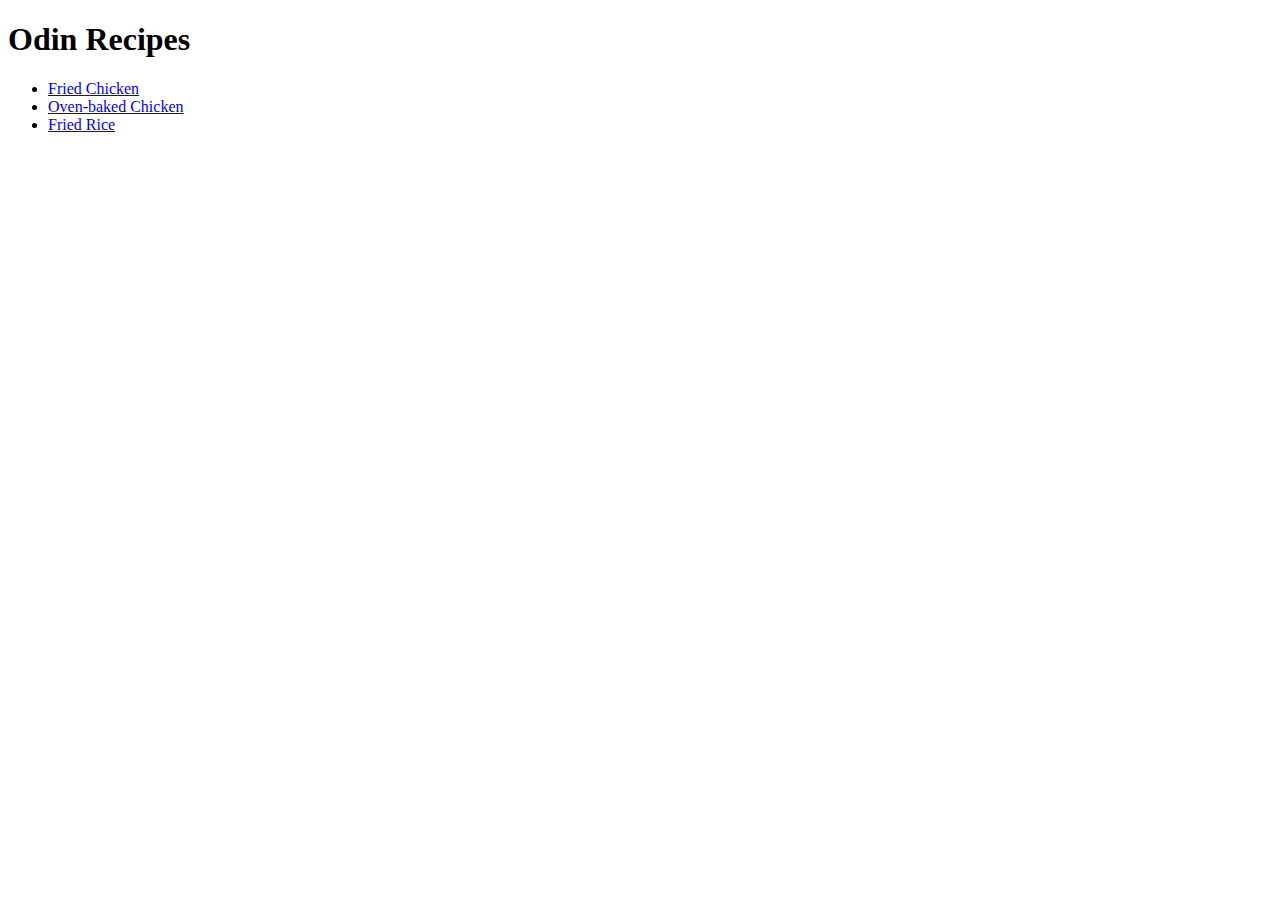
<file: recipes/index.html>
<!DOCTYPE html>
<html lang="en">
    <meta charset="utf-8">
    <head>
        <title>Fried Chicken Recipe</title>
        <style src="./styles/styles.css" rel="stylesheet"></style>
    </head>
    <body>
        <h1>Odin Recipes</h1>
        <ul>
            <li><a href="./fried-chicken.html">Fried Chicken</a></li>
            <li><a href="./baked-chicken.html">Oven-baked Chicken</a></li>
            <li> <a href="./fried-rice.html">Fried Rice</a></li>
        </ul>
    </body>
</html>
</file>
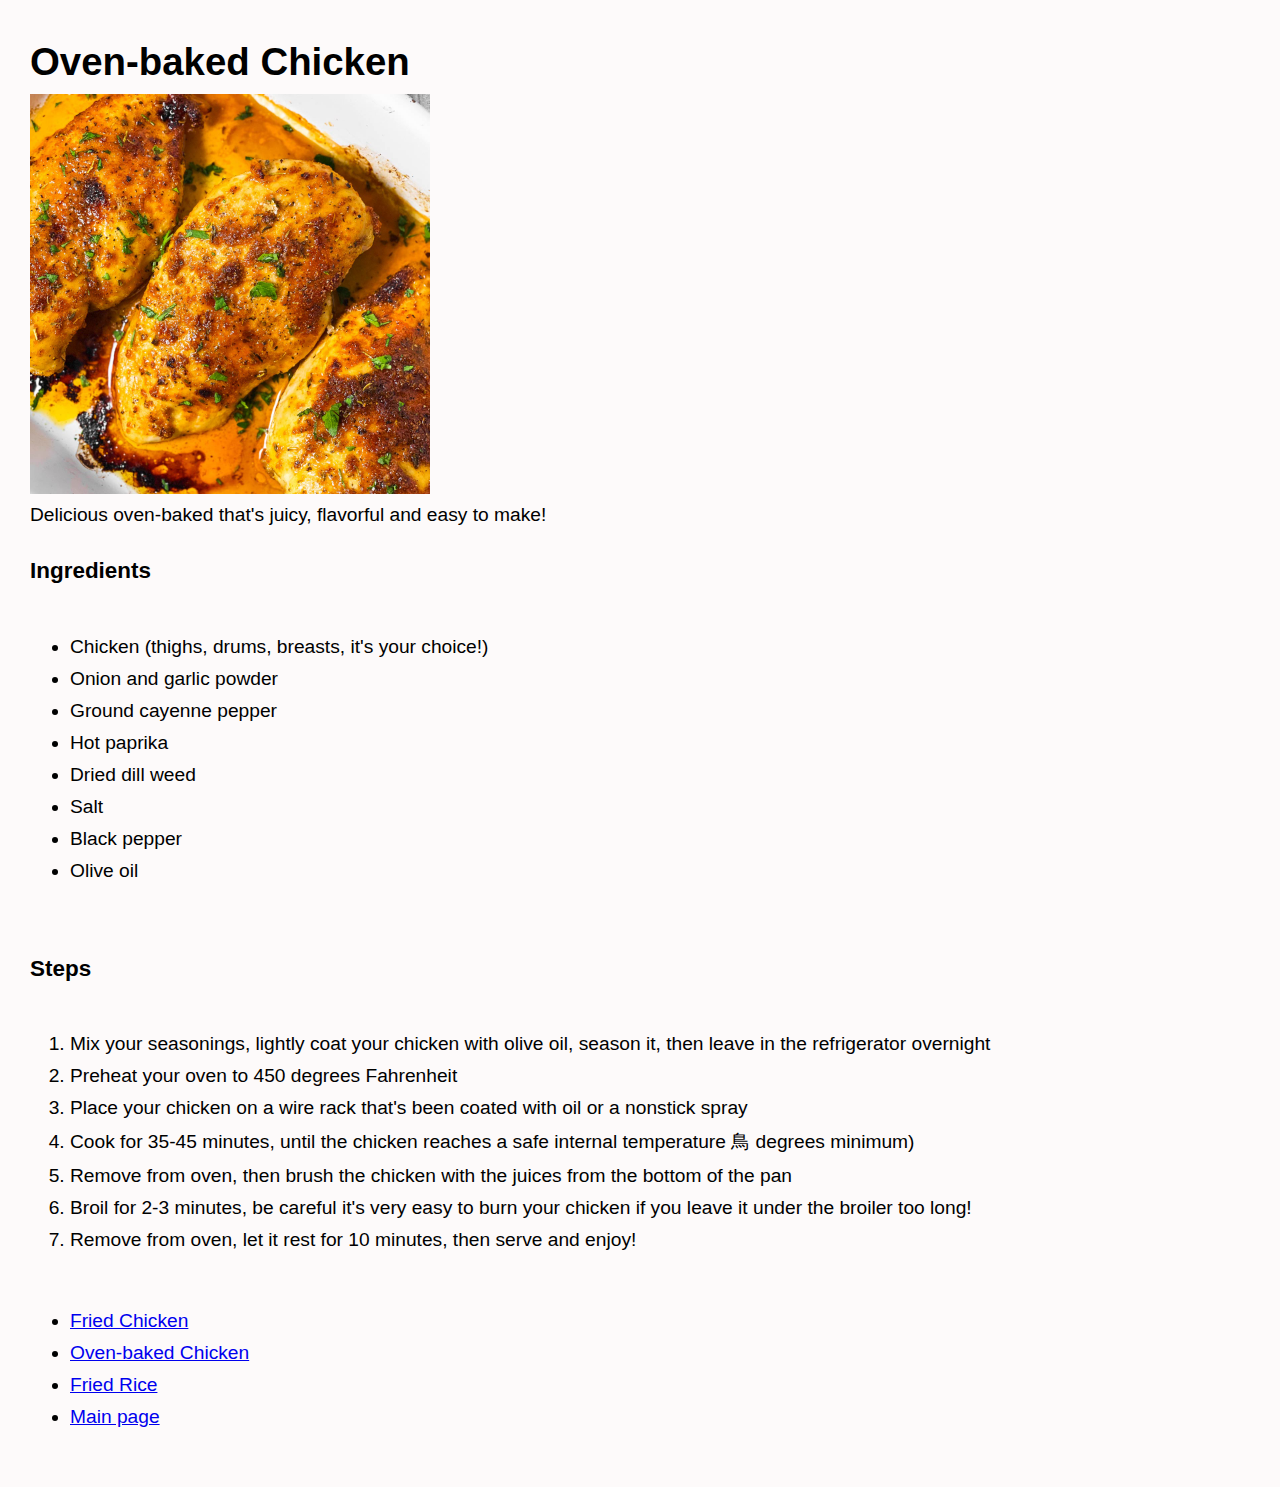
<file: recipes/baked-chicken.html>
<!DOCTYPE html>
<html lang="en">
    <meta charset="utf-8">    
    <head>
        <title>Oven-baked Chicken</title>
        <link href="./styles/styles.css" rel="stylesheet">
    </head>
    <body>
        <div id="container">
            <h1 id="recipe-heading">Oven-baked Chicken</h1>
            <img src="./images/baked-chicken.jpg" alt="A plate of fried chicken" style="height: auto; width: 400px;">
            <div id="recipe-description">Delicious oven-baked that's juicy, flavorful and easy to make!</div>
            <h3>Ingredients</h3>
            <ul>
                <li>Chicken &#40thighs, drums, breasts, it's your choice!&#41</li>
                <li>Onion and garlic powder</li>
                <li>Ground cayenne pepper</li>
                <li>Hot paprika</li>
                <li>Dried dill weed</li>
                <li>Salt</li>
                <li>Black pepper</li>
                <li>Olive oil</li>
            </ul><br>
            <h3>Steps</h3>
            <ol>
                <li>Mix your seasonings, lightly coat your chicken with olive oil, season it, then leave in the refrigerator overnight</li>
                <li>Preheat your oven to 450 degrees Fahrenheit</li>
                <li>Place your chicken on a wire rack that's been coated with oil or a nonstick spray</li>
                <li>Cook for 35-45 minutes, until the chicken reaches a safe internal temperature &#40165 degrees minimum&#41</li>
                <li>Remove from oven, then brush the chicken with the juices from the bottom of the pan</li>
                <li>Broil for 2-3 minutes, be careful it's very easy to burn your chicken if you leave it under the broiler too long!</li>
                <li>Remove from oven, let it rest for 10 minutes, then serve and enjoy!</li>
            </ol>
            <ul>
                <li><a href="./fried-chicken.html">Fried Chicken</a></li>
                <li><a href="./baked-chicken.html">Oven-baked Chicken</a></li>
                <li> <a href="./fried-rice.html">Fried Rice</a></li>
                <li> <a href="./index.html">Main page</a></li>
            </ul>
        </div>
    </body>
</html>
</file>
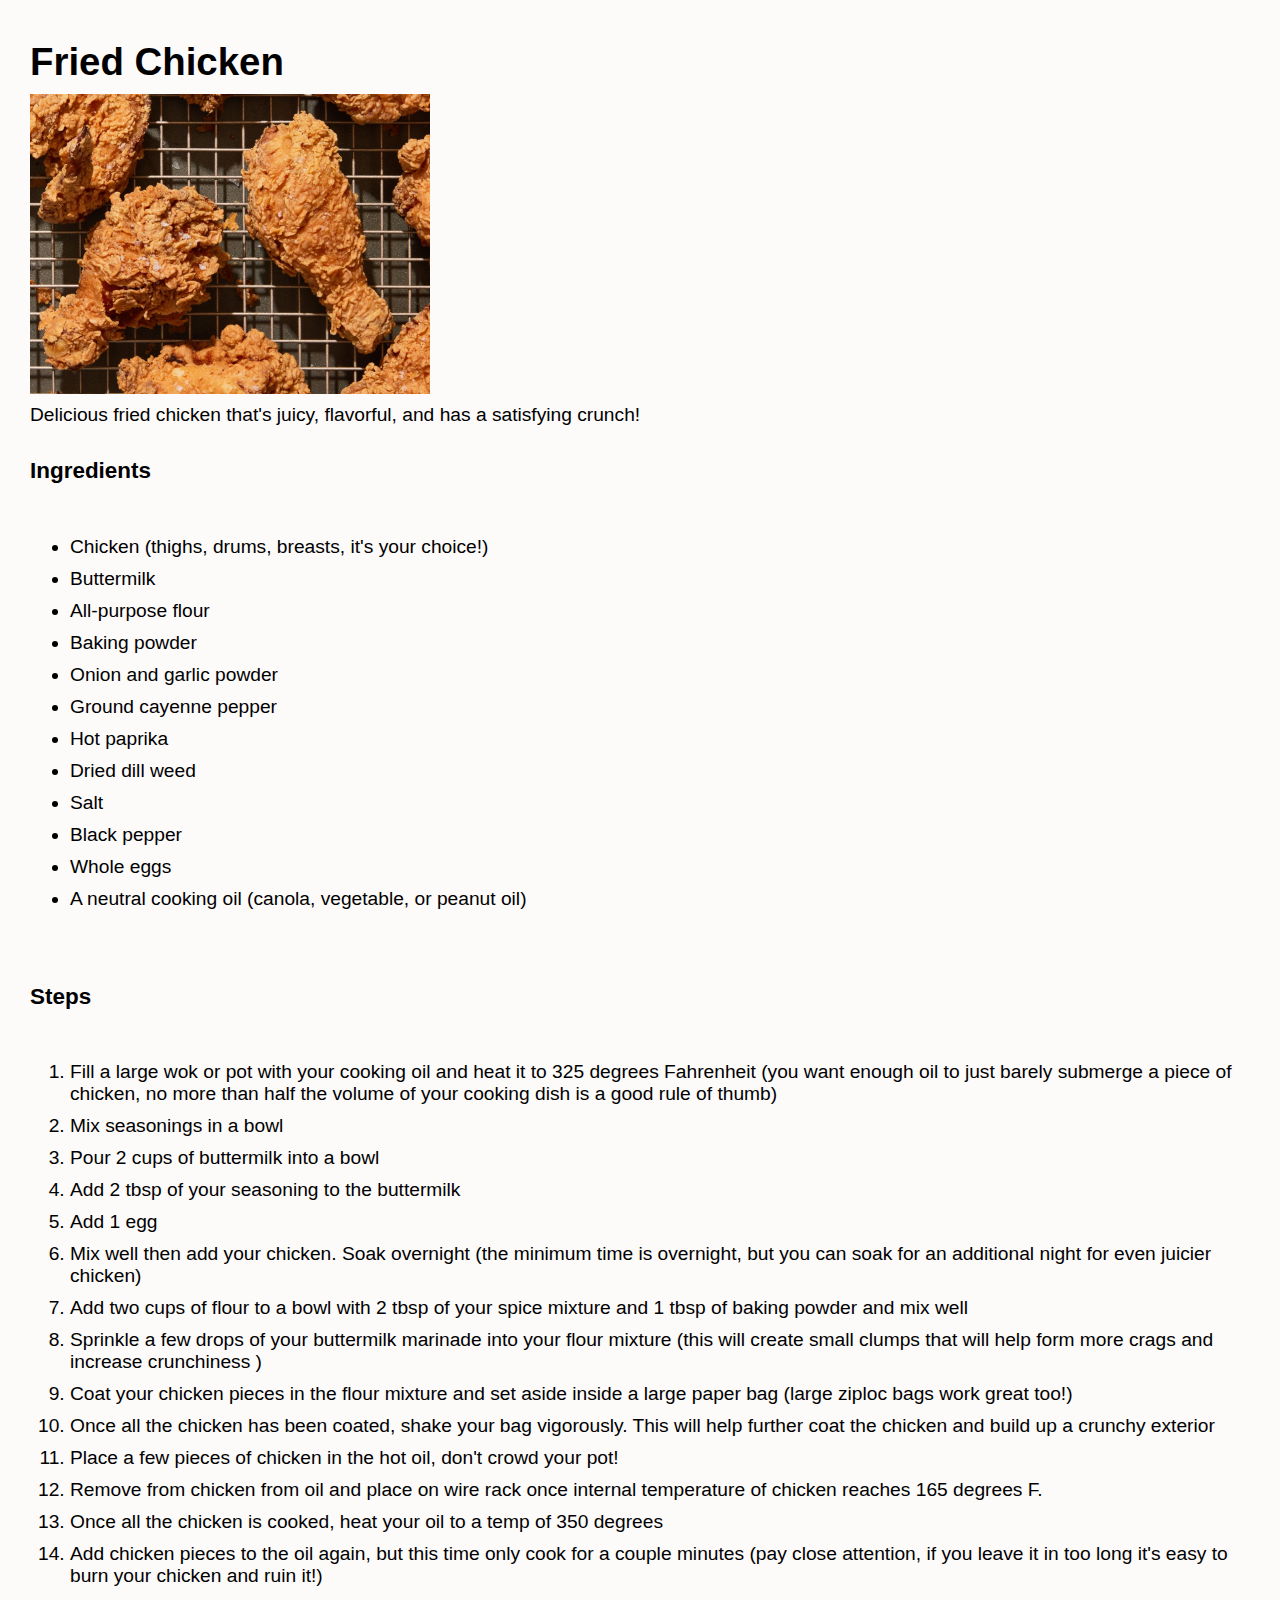
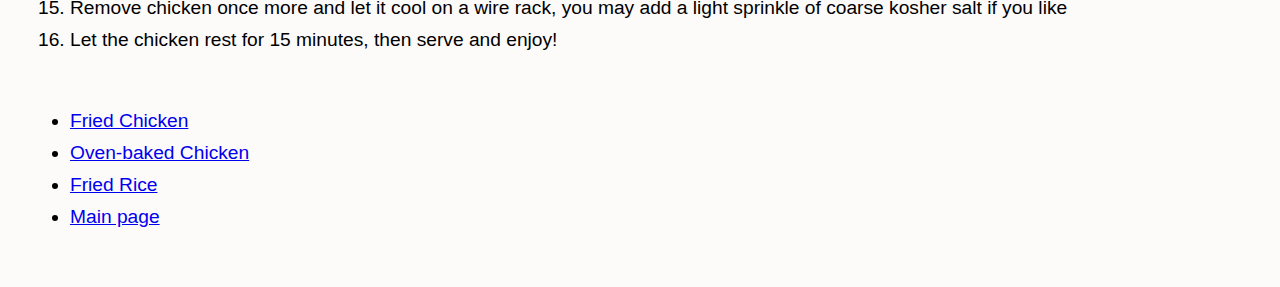
<file: recipes/fried-chicken.html>
<!DOCTYPE html>
<html lang="en">
    <meta charset="utf-8">    
    <head>
        <title>Fried Chicken</title>
        <link href="./styles/styles.css" rel="stylesheet">
    </head>
    <body>
        <div id="container">
            <h1 id="recipe-heading">Fried Chicken</h1>
            <img src="./images/chicken.jpg" alt="A plate of fried chicken" style="height: auto; width: 400px;">
            <div id="recipe-description">Delicious fried chicken that's juicy, flavorful, and has a satisfying crunch!</div>
            <h3>Ingredients</h3>
            <ul>
                <li>Chicken &#40thighs, drums, breasts, it's your choice!&#41</li>
                <li>Buttermilk</li>
                <li>All-purpose flour</li>
                <li>Baking powder</li>
                <li>Onion and garlic powder</li>
                <li>Ground cayenne pepper</li>
                <li>Hot paprika</li>
                <li>Dried dill weed</li>
                <li>Salt</li>
                <li>Black pepper</li>
                <li>Whole eggs</li>
                <li>A neutral cooking oil &#40canola, vegetable, or peanut oil&#41</li>
            </ul><br>
            <h3>Steps</h3>
            <ol>
                <li>Fill a large wok or pot with your cooking oil and heat it to 325 degrees Fahrenheit &#40you want enough oil to just barely submerge a piece of chicken, no more than half the volume of your cooking dish is a good rule of thumb&#41</li>
                <li>Mix seasonings in a bowl</li>
                <li>Pour 2 cups of buttermilk into a bowl</li>
                <li>Add 2 tbsp of your seasoning to the buttermilk</li>
                <li>Add 1 egg</li>
                <li>Mix well then add your chicken. Soak overnight &#40the minimum time is overnight, but you can soak for an additional night for even juicier chicken&#41</li>
                <li>Add two cups of flour to a bowl with 2 tbsp of your spice mixture and 1 tbsp of baking powder and mix well</li>
                <li>Sprinkle a few drops of your buttermilk marinade into your flour mixture &#40this will create small clumps that will help form more crags and increase crunchiness &#41</li>
                <li>Coat your chicken pieces in the flour mixture and set aside inside a large paper bag &#40large ziploc bags work great too!&#41</li>
                <li>Once all the chicken has been coated, shake your bag vigorously. This will help further coat the chicken and build up a crunchy exterior</li>
                <li>Place a few pieces of chicken in the hot oil, don't crowd your pot!</li>
                <li>Remove from chicken from oil and place on wire rack once internal temperature of chicken reaches 165 degrees F.</li>
                <li>Once all the chicken is cooked, heat your oil to a temp of 350 degrees</li>
                <li>Add chicken pieces to the oil again, but this time only cook for a couple minutes &#40pay close attention, if you leave it in too long it's easy to burn your chicken and ruin it!&#41</li>
                <li>Remove chicken once more and let it cool on a wire rack, you may add a light sprinkle of coarse kosher salt if you like</li>
                <li>Let the chicken rest for 15 minutes, then serve and enjoy!</li>
            </ol>
            <ul>
                <li><a href="./fried-chicken.html">Fried Chicken</a></li>
                <li><a href="./baked-chicken.html">Oven-baked Chicken</a></li>
                <li> <a href="./fried-rice.html">Fried Rice</a></li>
                <li> <a href="./index.html">Main page</a></li>
            </ul>
        </div>
    </body>
</html>
</file>
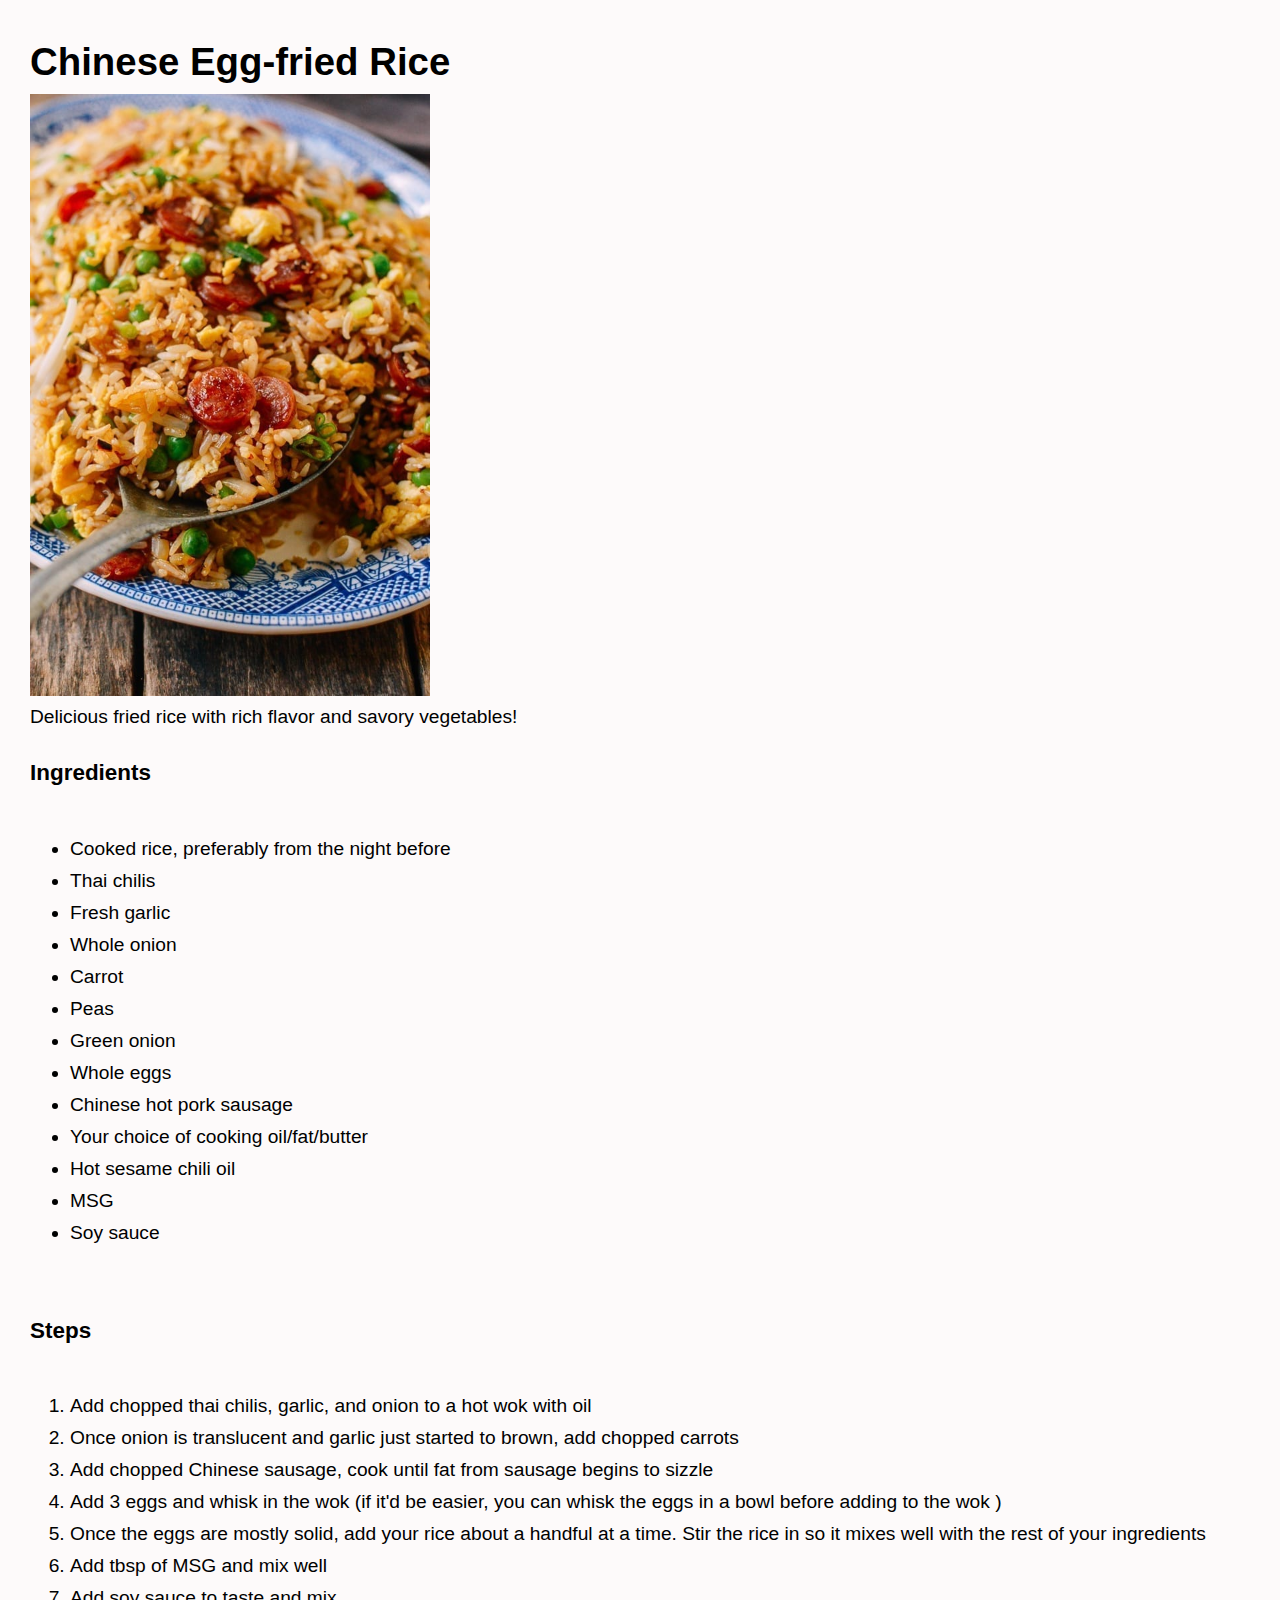
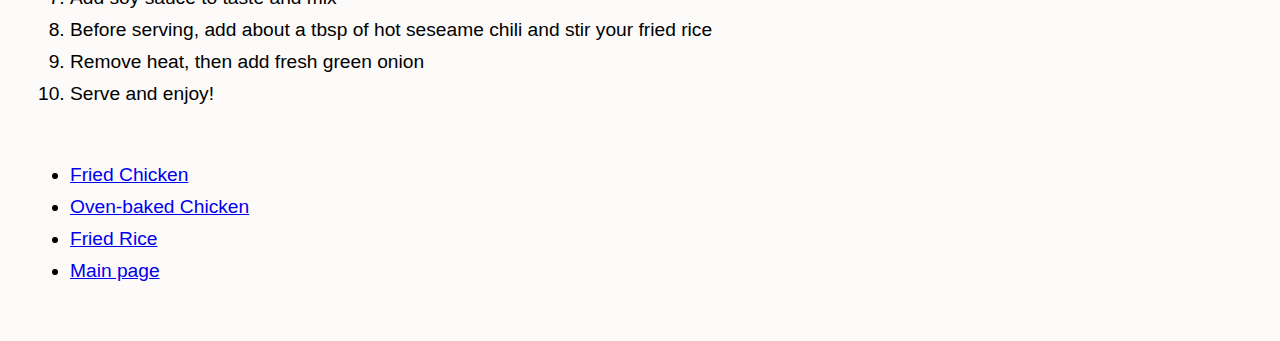
<file: recipes/fried-rice.html>
<!DOCTYPE html>
<html lang="en">
    <meta charset="utf-8">    
    <head>
        <title>Fried Rice</title>
        <link href="./styles/styles.css" rel="stylesheet">
    </head>
    <body>
        <div id="container">
            <h1 id="recipe-heading">Chinese Egg-fried Rice</h1>
            <img src="./images/fried-rice.jpg" alt="A plate of fried chicken" style="height: auto; width: 400px;">
            <div id="recipe-description">Delicious fried rice with rich flavor and savory vegetables!</div>
            <h3>Ingredients</h3>
            <ul>
                <li>Cooked rice, preferably from the night before</li>
                <li>Thai chilis</li>
                <li>Fresh garlic</li>
                <li>Whole onion</li>
                <li>Carrot</li>
                <li>Peas</li>
                <li>Green onion</li>
                <li>Whole eggs</li>
                <li>Chinese hot pork sausage</li>
                <li>Your choice of cooking oil/fat/butter</li>
                <li>Hot sesame chili oil</li>
                <li>MSG</li>
                <li>Soy sauce</li>
            </ul><br>
            <h3>Steps</h3>
            <ol>
                <li>Add chopped thai chilis, garlic, and onion to a hot wok with oil</li>
                <li>Once onion is translucent and garlic just started to brown, add chopped carrots</li>
                <li>Add chopped Chinese sausage, cook until fat from sausage begins to sizzle</li>
                <li>Add 3 eggs and whisk in the wok &#40if it'd be easier, you can whisk the eggs in a bowl before adding to the wok &#41</li>
                <li>Once the eggs are mostly solid, add your rice about a handful at a time. Stir the rice in so it mixes well with the rest of your ingredients</li>
                <li>Add tbsp of MSG and mix well</li>
                <li>Add soy sauce to taste and mix</li>
                <li>Before serving, add about a tbsp of hot seseame chili and stir your fried rice</li>
                <li>Remove heat, then add fresh green onion</li>
                <li>Serve and enjoy!</li>
            </ol>
            <ul>
                <li><a href="./fried-chicken.html">Fried Chicken</a></li>
                <li><a href="./baked-chicken.html">Oven-baked Chicken</a></li>
                <li> <a href="./fried-rice.html">Fried Rice</a></li>
                <li> <a href="./index.html">Main page</a></li>
            </ul>
        </div>
    </body>
</html>
</file>
<file: recipes/styles/styles.css>
body {
    font-family: Arial, sans-serif;
    border: 0;
    margin: 0;
    font-size: 1.5vw;
    background-color: #fdfafa;
    box-sizing: border-box;
}
#container {
    display: flex;
    justify-content: center;
    flex-direction: column;
    margin: 30px;
}
li {
    margin: 10px 0px 10px 0px;
}
#recipe-heading,
#recipe-description {
    margin: 10px 0px 10px 0px;
}
</file>
